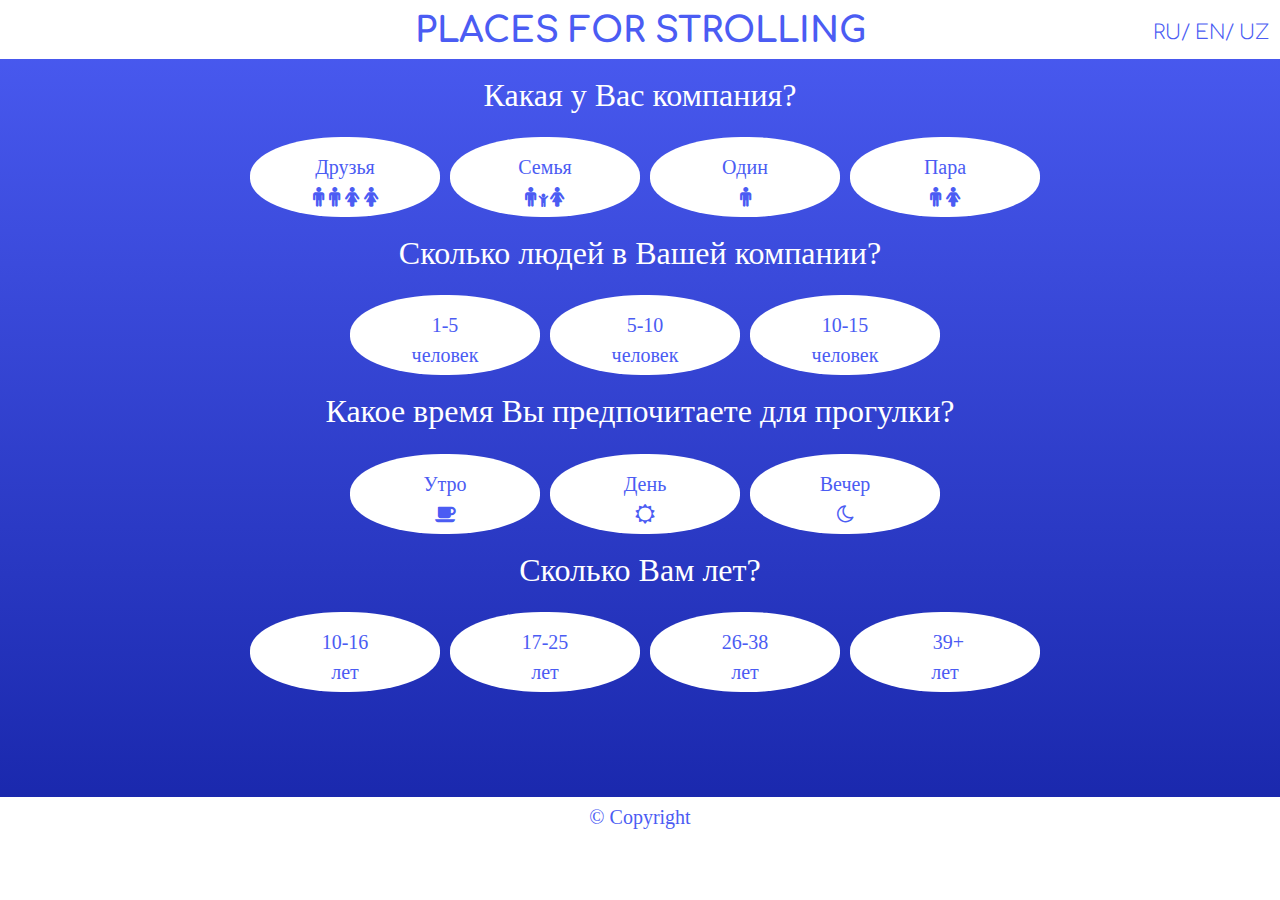
<file: indexRu.html>
<!doctype html>
<html lang="en">

<head>

  <meta charset="utf-8">
  <meta name="viewport" content="width=device-width, initial-scale=1, shrink-to-fit=no">
  <title>PLACES FOR STROLLING</title>
  <link rel="stylesheet" href="css/bootstrap.css">
  <link rel="stylesheet" type="text/css" href="css/font-awesome.css">
  <link rel="stylesheet" href="css/styleRu.css">
  <link href="https://fonts.googleapis.com/css?family=Comfortaa:300,400,700" rel="stylesheet"> 
</head>

<body>
  <div class="warning"><p>Пожалуйста, ответьте на все вопросы <span class="exclamation">!</span></p> </div>

  <div class="header">
    <ul class="center">
      <li>
        <span class="main">places for strolling</span>
      </li>
    </ul>
    <ul class="right">
      <li>
        <a href="#" class="ru language">RU/</a>
        <a href="index.html" class="en language">EN/</a>
        <a href="indexUz.html" class="uz language">UZ</a>
      </li>
    </ul>
  </div>

  <div class="container section-1">
    <div class="row">
      <div class="col-lg-12 question">
        <h2>Какая у Вас компания?</h2>
      </div>
    </div>
    <div class="row justify-content-center question2 click" data-question="2" data-many="4">
      <div class="col-lg-2 col-3 answer answer1" data-campaign="friends" data-order="1">
        <p>Друзья</p>
        <i class="fa fa-male" aria-hidden="true"></i>
        <i class="fa fa-male" aria-hidden="true"></i>
        <i class="fa fa-female" aria-hidden="true"></i>
        <i class="fa fa-female" aria-hidden="true"></i>
      </div>
      <div class="col-lg-2 col-3 answer answer2" data-campaign="family" data-order="2">
        <p>Семья</p>
        <i class="fa fa-male" aria-hidden="true"></i>
        <i class="fa fa-child" aria-hidden="true"></i>
        <i class="fa fa-female" aria-hidden="true"></i>
      </div>
      <div class="col-lg-2 col-3 answer answer3" data-campaign="single" data-order="3">
        <p>Один</p>
        <i class="fa fa-male" aria-hidden="true"></i>
      </div>
      <div class="col-lg-2 col-3 answer answer4" data-campaign="pare" data-order="4">
        <p>Пара</p>
        <i class="fa fa-male" aria-hidden="true"></i>
        <i class="fa fa-female" aria-hidden="true"></i>

      </div>
      <div class="back back2"> <i class="fa fa-undo" aria-hidden="true"></i>
      </div>
    </div>
    <div class="row">
      <div class="col-lg-12 question">
        <h2>Сколько людей в Вашей компании?</h2>
      </div>
    </div>
    <div class="row justify-content-center question3 click" data-i ="3" data-many="3">
      <div class="col-lg-2 col-3 answer answer1" data-amount="1-5" data-order="1">
        <p>1-5 человек</p>
      </div>
      <div class="col-lg-2 col-3 answer answer2" data-amount="5-10" data-order="2">
        <p>5-10 человек</p>
      </div>
      <div class="col-lg-2 col-3 answer answer3" data-amount="10-15" data-order="3">
        <p>10-15 человек</p>
      </div>
      <div class="back back3"> <i class="fa fa-undo" aria-hidden="true"></i>
      </div>
    </div>
    <div class="row ">
      <div class="col-lg-12 question">
        <h2>Какое время Вы предпочитаете для прогулки?</h2>
      </div>
    </div>
    <div class="row justify-content-center question4 click" data-i ="4" data-many="3">
      <div class="col-lg-2 col-3 answer answer1" data-time="morning" data-order="1">
        <p>Утро</p>
        <i class="fa fa-coffee" aria-hidden="true"></i>
      </div>
      <div class="col-lg-2 col-3 answer answer2" data-time="daytime" data-order="2">
        <p>День</p>
        <i class="fa fa-sun-o" aria-hidden="true"></i>
      </div>
      <div class="col-lg-2 col-3 answer answer3" data-time="evening" data-order="3">
        <p>Вечер</p>
        <i class="fa fa-moon-o" aria-hidden="true"></i>
      </div>
      <div class="back back4"> <i class="fa fa-undo" aria-hidden="true"></i>
      </div>
    </div>
    <div class="row">
      <div class="col-lg-12 question">
        <h2>Сколько Вам лет?</h2>
      </div>
    </div>
    <div class="row justify-content-center question1 click" data-i ="1" data-many="4">
      <div class="col-lg-2 col-3 answer answer1" data-age="10-16" data-order="1">
        <p>10-16<br> лет</p>
      </div>
      <div class="col-lg-2 col-3 answer answer2" data-age="17-25" data-order="2">
        <p>17-25<br> лет</p>
      </div>
      <div class="col-lg-2 col-3 answer answer3" data-age="26-38" data-order="3">
        <p>26-38<br> лет</p>
      </div>
      <div class="col-lg-2 col-3 answer answer4" data-age="39+"  data-order="4">
        <p> <span class="margin-right">39+</span><br> лет</p>
      </div>
      <div class="back back1"> <i class="fa fa-undo" aria-hidden="true"></i>
      </div>
    </div>
    <p class="next active disabled first"><span class="txt">Вперед</span>  <i class="fa fa-long-arrow-right" aria-hidden="true"></i>
    </p>
   
  </div>














  <div class="container section-2 active">
    <div class="row">
      <div class="col-lg-12 question">
        <h2>Как Вы продпочитаете провести Ваше время?</h2>
      </div>
    </div>
    <div class="row justify-content-center question5 click" data-many ="3">
      <div class="col-lg-2 col-3 answer answer1" data-doing = "eat" data-order="1">
        <p>Поесть </p>
        <i class="fa fa-cutlery" aria-hidden="true"></i>
      </div>

      <div class="col-lg-2 col-3 answer answer2" data-doing = "walk" data-order="2">
        <p>Погулять</p>
        <i class="fa fa-blind" aria-hidden="true"></i>

      </div>

      <div class="col-lg-2 col-3 answer answer3" data-doing = "pleasure" data-order="3">
        <p>Развлечься</p>
        <i class="fa fa-gamepad" aria-hidden="true"></i>

      </div>

      <div class="back back5"> <i class="fa fa-undo" aria-hidden="true"></i>
      </div>

    </div>
    <div class="row">
      <div class="col-lg-12 question">
        <h2>В каком районе Вы бы хотели погулять?</h2>
      </div>
    </div>
    <div class="row justify-content-center question6 click" data-many="3" data-row= "1">
      <div class="col-lg-2 col-3 answer answer1" data-order="1">
        <p class="reltop">Бектимир</p>
      </div>
      <div class="col-lg-2 col-3 answer answer2" data-order="2">
        <p>Мирзо-Улугбек</p>
      </div>
      <div class="col-lg-2 col-3 answer answer3"  data-order="3">
        <p class="reltop">Мирабад</p>
      </div>
      <div class="back back6"> <i class="fa fa-undo" aria-hidden="true"></i>
      </div>
    </div>
    <div class="row justify-content-center question6 question7 click" data-many="3" data-row= "2">
      <div class="col-lg-2 col-3 answer answer4" data-order="1">
        <p class="reltop">Сергели</p>
      </div>
      <div class="col-lg-2 col-3 answer answer5" data-order="2">
        <p class="reltop">Учтепа</p>
      </div>
      <div class="col-lg-2 col-3 answer answer6" data-order="3">
        <p class="reltop">Хамза</p>
      </div>
    </div>
    <div class="row justify-content-center question6 question8 click"  data-many="3" data-row= "3">
      <div class="col-lg-2 col-3 answer answer7" data-order="1"><p class="reltop relright">Шайхантаур</p> </div>
      <div class="col-lg-2 col-3 answer answer8" data-order="2"><p class="reltop">Юнусабад</p>
        <i class="fa fa-arrows-v" aria-hidden="true"></i>
      </div>
      <div class="col-lg-2 col-3 answer answer9" data-order="3">
        <p class="reltop">Чиланзар</p>
      </div>
      </div>
    <div class="row justify-content-center question6 question9 click"  data-many="2" data-row="4">
      <div class="col-lg-2 col-3 answer answer10"  data-order="1">
        <p>Сабир-Рахимов</p>
      </div>
      <div class="col-lg-2 col-3 answer answer11"  data-order="2">
        <p class="reltop relrightyak">Яккасарай</p>
      </div>
      </div>
      </div>
      
  <div class="footer">
    <p>&copy; Copyright</p>
  </div>
<p class="main-back"><span class="main-back-text">Назад</span><i class="fa fa-undo" aria-hidden="true"></i>
  </p>
  <script src="js/jquery_3.2.1.js"></script>
  <script src="js/popper.js"></script>
  <script src="js/script.js"></script>
  <script src="js/bootstrap.js"></script>
 
</body>

</html>
</file>
<file: css/styleRu.css>
body {
    background: linear-gradient(rgb(75, 92, 243), rgb(24, 38, 170)) no-repeat;
    background-size: cover;
    font-family: 'Comfortaa';
    font-weight: 300;
    overflow-x: hidden;
    position: relative;
}

.fixed {
    height: 20px;
}

p {
    margin: 0;
}

h2:hover {
    cursor: default;
}

.footer p:hover {
    cursor: default;
}

.main:hover {
    cursor: default;
}

.header {
    width: 100%;
    padding: 1px;
    background: #fff;

}

.header .main {
    display: inline;
    font-size: 35px;
    color: rgb(75, 92, 243);
    font-weight: 1000;
    text-transform: uppercase;

}

.language {
    display: inline;
    font-size: 20px;
    color: rgb(75, 92, 243);
    text-transform: uppercase;
}

.language:hover {
    color: rgb(24, 39, 180);
    text-decoration: none;
}

ul {
    margin-bottom: 10px;
    margin-top: 4px;
}

li {
    margin: 0;
}

.header .center {
    display: flex;
    list-style: none;
    padding: 0;
    justify-content: center;
}

.container {
    min-height: 82vh !important;
}

.section-2 {
    min-height: 85vh !important;
}

.header .right {
    display: flex;
    list-style: none;
    padding: 0;
    justify-content: flex-end;
    margin-top: -50px;
    margin-right: 10px;
}

.answer2 .fa-male {
    position: relative;
    left: 3px;
}

.answer2 .fa-female {
    position: relative;
    right: 4px;
}

.answer2 .fa-child {
    font-size: 15px;
    ;
    position: relative;
    top: 1px;
}

.question {
    position: relative;
    font-size: 30px;
    text-align: center;
    color: #fff;
    margin-top: 17px;
    margin-bottom: 15px;
    font-family: 'Acme';
    flex-wrap: nowrap;
}

.row {
    perspective: 700px;
}

.question1 .answer4 {
    margin-bottom: 60px;
}

.answer {
    font-size: 20px;
    color: rgb(75, 92, 243);
    font-family: 'Acme';
    padding: 15px 55px;
    text-align: center;
    background: #fff;
    border-radius: 48%;
    margin-left: 10px;
    transition: 1s;
    z-index: 99;
}

.answer:hover {
    cursor: pointer;
    box-shadow: 0 0 12px #fff;
    transition: all 1s, box-shadow .3s;
}

.footer {
    text-align: center;
    font-family: 'Acme';
    background: #fff;
    margin-top: auto;
    font-size: 20px;
    color: rgb(75, 92, 243);
    padding: 5px;
    z-index: 999;
    position: static;
}

.section-1 {
    display: block;
}

.section-1.active {
    display: none;
}

.section-2 {
    display: block;
    position: relative;
    right: -200px;
    opacity: 0;
}

.section-2 .question {
    margin-top: 17px;
}

.section-2 .answer {
    margin-bottom: 34.2px;
}

.section-2 .question9 .answer {
    margin-bottom: 40px;
}

.section-2 .question5 .answer {
    margin-bottom: 0px;
}

.section-2.active {
    display: none;
}

.animation-1 {
    animation: section-1 alternate forwards .4s;
    position: relative;
    right: 0;
}

.animation-2 {
    animation: section-2 alternate forwards .5s;
}

.animationBack-1 {
    animation: sectionBack-1 alternate forwards .4s;
    position: relative;
}

.animationBack-2 {
    animation: sectionBack-2 alternate forwards .5s;
}

.main-back {
    position: fixed;
    top: 13%;
    left: -115px;
    table-layout: auto;
    font-size: 30px;
    color: rgb(75, 92, 243);
    background: white;
    border-top-right-radius: 25px;
    border-bottom-right-radius: 25px;
    padding: 0 10px;
    display: none;
    z-index: 1;
    transition: .6s;
}

.main-back:hover {
    cursor: pointer;
    left: 0;
}

.main-back:hover .fa-undo {
    transform: rotate(-360deg);
}

.main-back .fa-undo {
    margin-left: 10px;
    font-size: 25px;
    transition: .6s;
}

.margin-right {

    margin-left: 7px;
}

.mt-0 {
    margin-top: 0;
}

.fa-arrows-v {
    color: #fff;
}

.reltop {
    position: relative;
    top: 15px;
}

.relright {
    position: relative;
    right: 12px;
}

.relrightyak {
    position: relative;
    right: 5px;
}

.back {
    height: 40px;
    width: 40px;
    font-size: 30px;
    color: #fff;
    opacity: 0;
    transition: 1s;
    visibility: hidden;
    position: absolute;
    right: 20%;
    top: 30%;
    z-index: 999;
}

.back1 {
    top: 20%;
}

.back6 {
    top: 135%;
}

.back:hover {
    cursor: pointer;
}

.back:hover .fa {
    transform: rotate(-360deg);
    transition: .7s;
}

.fa {
    transition: 1s;
}

.next {
    font-size: 30px;
    color: rgb(75, 92, 243);
    transition: 1s;
    position: fixed;
    top: 15%;
    right: 0;
    background: #fff;
    padding: 0 20px;
    border-bottom-left-radius: 25px;
    border-top-left-radius: 25px;
    z-index: 1;
}

.warning {
    display: none;
    font-size: 20px;
    color: rgb(75, 92, 243);
    position: absolute;
    font-weight: 800;
    z-index: 1;
    padding: 10px 25px;
    background: #fff;
    border-top-left-radius: 50px;
    border-top-right-radius: 50px;
}

.warning:hover {
    cursor: default;
}

.warning .exclamation {
    position: relative;
    animation: exclamation 2s infinite;
}

.disabled {
    display: none;
}

.next:hover {
    cursor: pointer;
}

.txt {
    transition: .6s;
}

.next .fa {
    transition: .6s;
    margin-right: 15px;
}

.next:hover .fa {
    margin-right: 0;
}

.next:hover .txt {
    cursor: pointer;
    margin-right: 15px;
}

.go-left {
    animation: go-left alternate forwards 1s;
}

.go-right {
    animation: go-right alternate forwards 1s;
}

@keyframes section-1 {
    100% {
        opacity: 0;
        right: 650px;
    }
}

@keyframes section-2 {
    60% {
        right: 50px;
    }

    100% {
        right: 0;
        opacity: 1;
    }
}

@keyframes sectionBack-1 {
    0% {
        left: 0;
        opacity: 1;
    }

    100% {
        opacity: 0;
        left: 400px;
    }
}

@keyframes sectionBack-2 {
    0% {
        opacity: 0;
        left: -200px;
    }

    50% {
        left: 100px;
    }

    100% {
        left: 0;
        opacity: 1;
    }
}

@keyframes exclamation {
    0% {
        bottom: 0;
    }

    5% {
        bottom: 10px;
    }

    10% {
        bottom: 0;
    }

    20% {
        bottom: 6px;
    }

    22% {
        bottom: 0;
    }

    35% {
        bottom: 3px;
    }

    37% {
        bottom: 0;
    }
}

@media (max-width: 1200px) {
    .question h2 {
        font-size: 25px;
    }

    .question2 .answer .fa {
        font-size: 13px;
    }

    .question4 .answer .fa {
        font-size: 15px;
    }

    .question1 .answer {
        line-height: 17px;
    }

    .answer p {
        font-size: 16px;
    }

    .warning {
        font-size: 14px;
    }
}

@media (max-width: 1200px) {
    .question6 .answer {
        padding: 8px 30px;
    }

    .relright {
        right: 0;
    }

    .relrightyak {
        right: 0;
    }

    .reltop {
        top: 15px;
    }
}

@media (max-width: 991px) {
    .question {
        margin-top: 20px;
    }
   .section-2 .question {
        margin-top: 20px;
    }
    .back1 {
        top: 20%;
    }

    .question1 .answer4 {
        margin-top: 15px;
    }

    .question2 .answer4 {
        margin-top: 15px;
    }

    .question6 .answer2 p {
        position: relative;
        top: 15px
    }

    .question6 .answer10 p {
        position: relative;
        top: 15px
    }

    .question1 .answer {
        line-height: 25px;
    }

    .back {
        right: 10px;
        font-size: 20px;
        top: 10px;
    }

    .next {
        font-size: 20px;
    }

    .main-back {
        font-size: 20px;
        left: 0;
    }

    .main-back .fa {
        font-size: 20px;
    }
}

@media (max-width: 838px) {
    .answer {
        padding: 8px 43px;
    }
}

@media (max-width: 767px) {
    .question1 .answer {
        line-height: 18px;
    }

    .question6 .answer p {
        top: 10px;
    }

    .question6 .answer2 p {
        top: 0;
    }

    .question6 .answer10 p {
        top: 0;
    }

    .header .center {
        justify-content: flex-start;
    }
}

@media (max-width: 588px) {
    .header .right li {
        margin: 0;
    }

    .header .right {
        margin-top: -15px;
    }
}

@media (max-width: 570px) {
    .question6 .answer7 {
        padding: 8px 5px;
    }
}

@media (max-width: 537px) {
    .answer {
        padding: 8px 35px;
        font-size: 10px;
    }

    .question5 .answer .fa {
        font-size: 14px;
    }

    .question1 .answer {
        line-height: 22px;
    }
}

@media (max-width: 513px) {
    .question1 .answer {
        line-height: 16px;
    }
}

@media (max-width: 455px) {
    .header .right {
        margin-top: -50px;
    }

    .question3 .answer {
        padding: 8px 20px;
    }
}

@media (max-width: 474px) {
    .answer {
        padding: 8px 15px;
    }

    .question1 .answer {
        padding: 8px 30px;
    }

    .question6 .answer {
        padding: 8px 10px;
    }
}

@media (max-width: 420px) {
    .question5 .answer p {
        font-size: 13px;
    }
}

@media (max-width: 384px) {
    .answer {
        line-height: 22px;
    }

    .question1 .answer {
        line-height: 16px;
    }

    .question3 .answer3 {
        padding: 8px 10px;
    }

    .question3 .answer {
        padding: 8px 15px;
    }

    .question1 .answer {
        padding: 12px 10px;
    }

    .question6 .answer p {
        font-size: 14px;
    }

    .answer {
        padding: 8px 10px;
    }

    .warning {
        padding: 10px 10px;
        border-top-left-radius: 30px;
        border-top-right-radius: 30px;
        font-size: 12px;
    }
}

@media (max-width: 360px) {
    .answer {
        padding: 8px 10px;
    }

    .question6 .answer p {
        font-size: 13px;
    }

    .question6 .answer {
        padding: 8px 5px;
    }

    .header .right {
        margin-top: -10px;
        margin-bottom: 0;
    }
}
</file>
